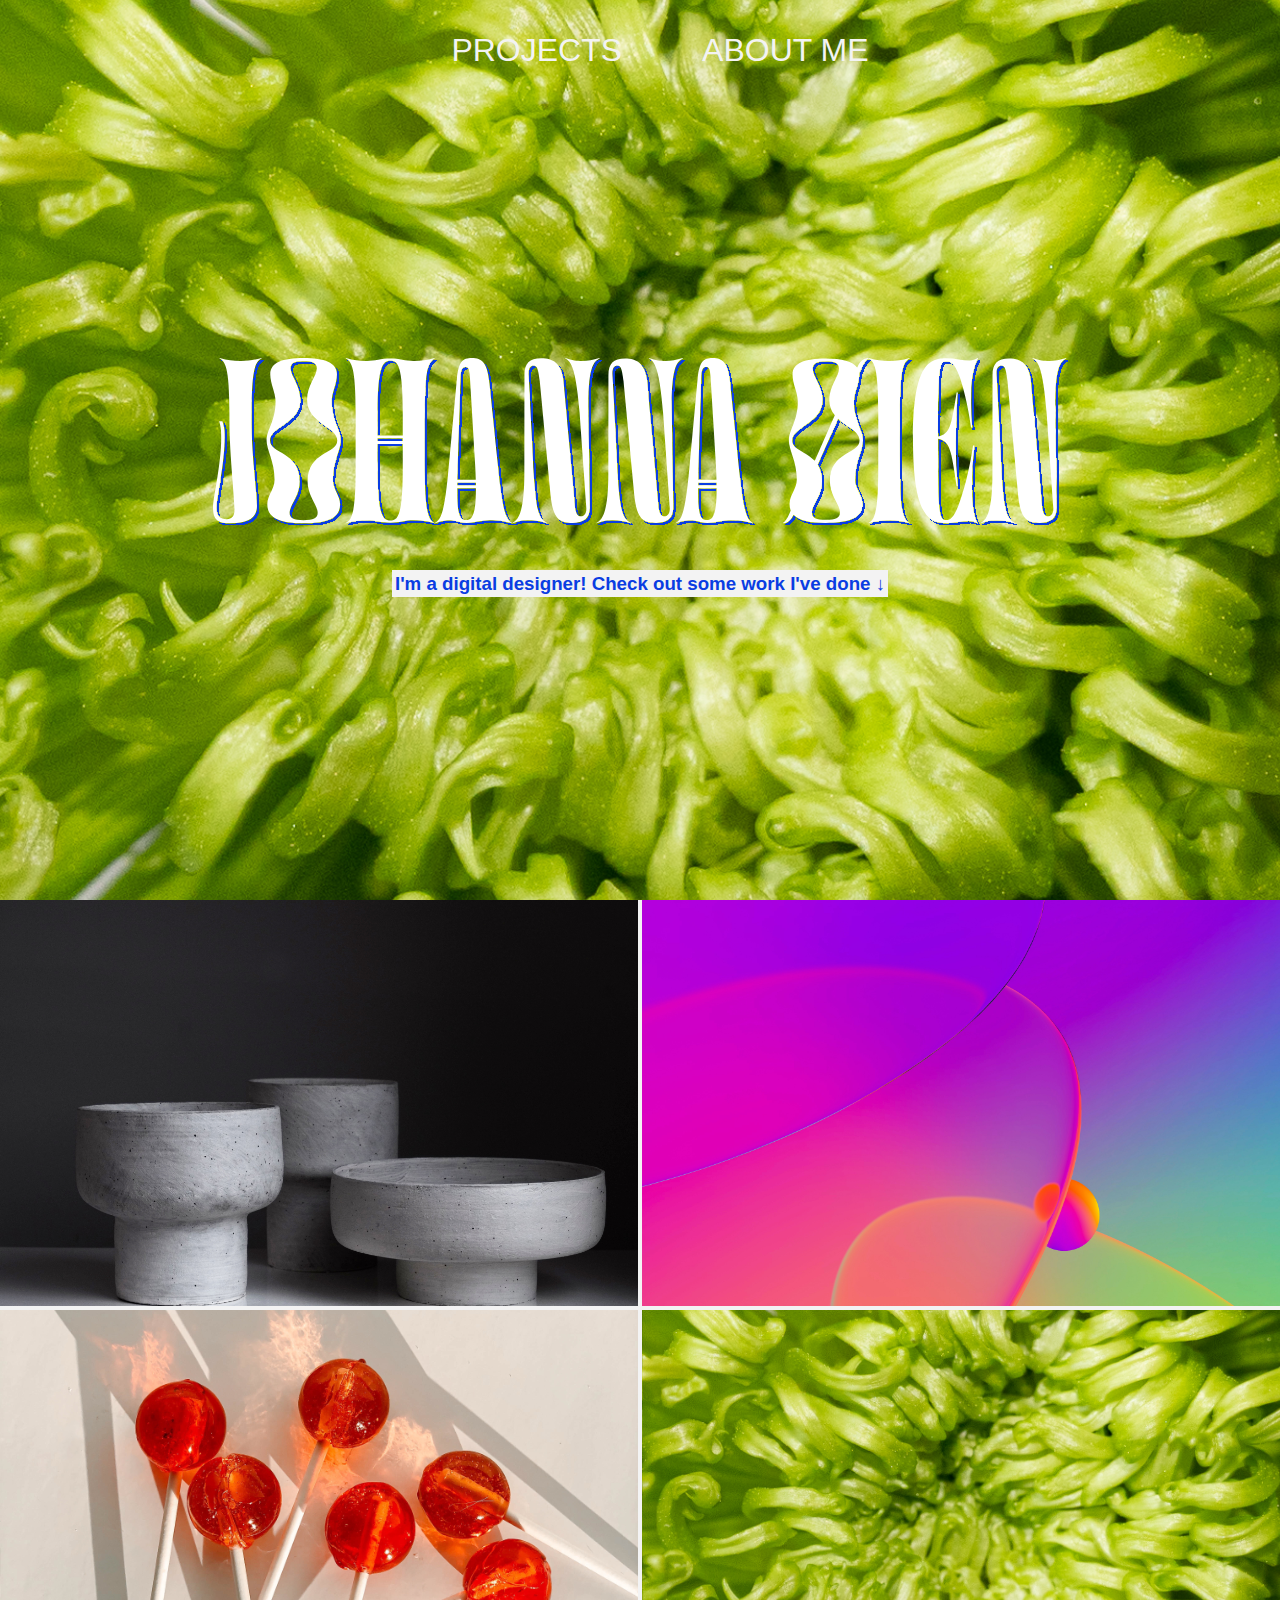
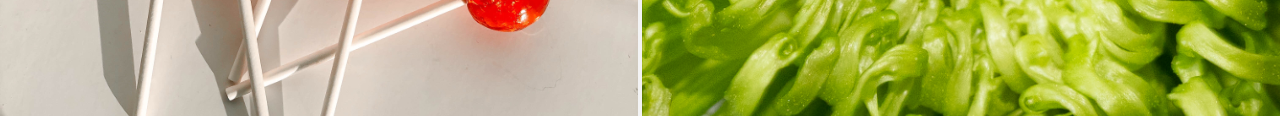
<file: index.html>
<!DOCTYPE html>
<html lang="en">
  <head>
    <meta charset="UTF-8" />
    <meta http-equiv="X-UA-Compatible" content="IE=edge" />
    <meta name="viewport" content="width=device-width, initial-scale=1.0" />
    <link rel="preconnect" href="https://fonts.googleapis.com" />
    <link rel="preconnect" href="https://fonts.gstatic.com" crossorigin />
    <link
      href="https://fonts.googleapis.com/css2?family=Alata&display=swap"
      rel="stylesheet"
    />
    <link rel="stylesheet" href="styles.css" />

    <title>Johanna Øien</title>
    <link rel="shortcut icon" type="image/jpg" href="img/favicon.jpg" />
  </head>
  <body>
    <section class="hero-fullscreen index">
      <ul>
        <a href="#jumptoproject"><li>Projects</li></a>
        <a href="about.html"><li>About me</li></a>
      </ul>
      <div class="card">
        <img class="logo" src="img/loggan.svg" alt="Johanna Öien logotype" />
        <h3>
          <span class="whitebg"
            >I'm a digital designer! Check out some work I've done ↓</span
          >
        </h3>
      </div>
    </section>
    <div id="jumptoproject"></div>
    <main class="grid-container">
      <a class="project p1" href="project1.html"
        ><article class="ptext">
          <h2>Project 1</h2>
        </article></a
      >

      <a class="project p2" href="project2.html"
        ><article class="ptext">
          <h2>Project 2</h2>
        </article></a
      >
      <a class="project p3" href="project3.html"
        ><article class="ptext">
          <h2>Project 3</h2>
        </article></a
      >
      <a class="project p4" href="project4.html"
        ><article class="ptext">
          <h2>Project 4</h2>
        </article></a
      >
    </main>
  </body>
</html>
</file>
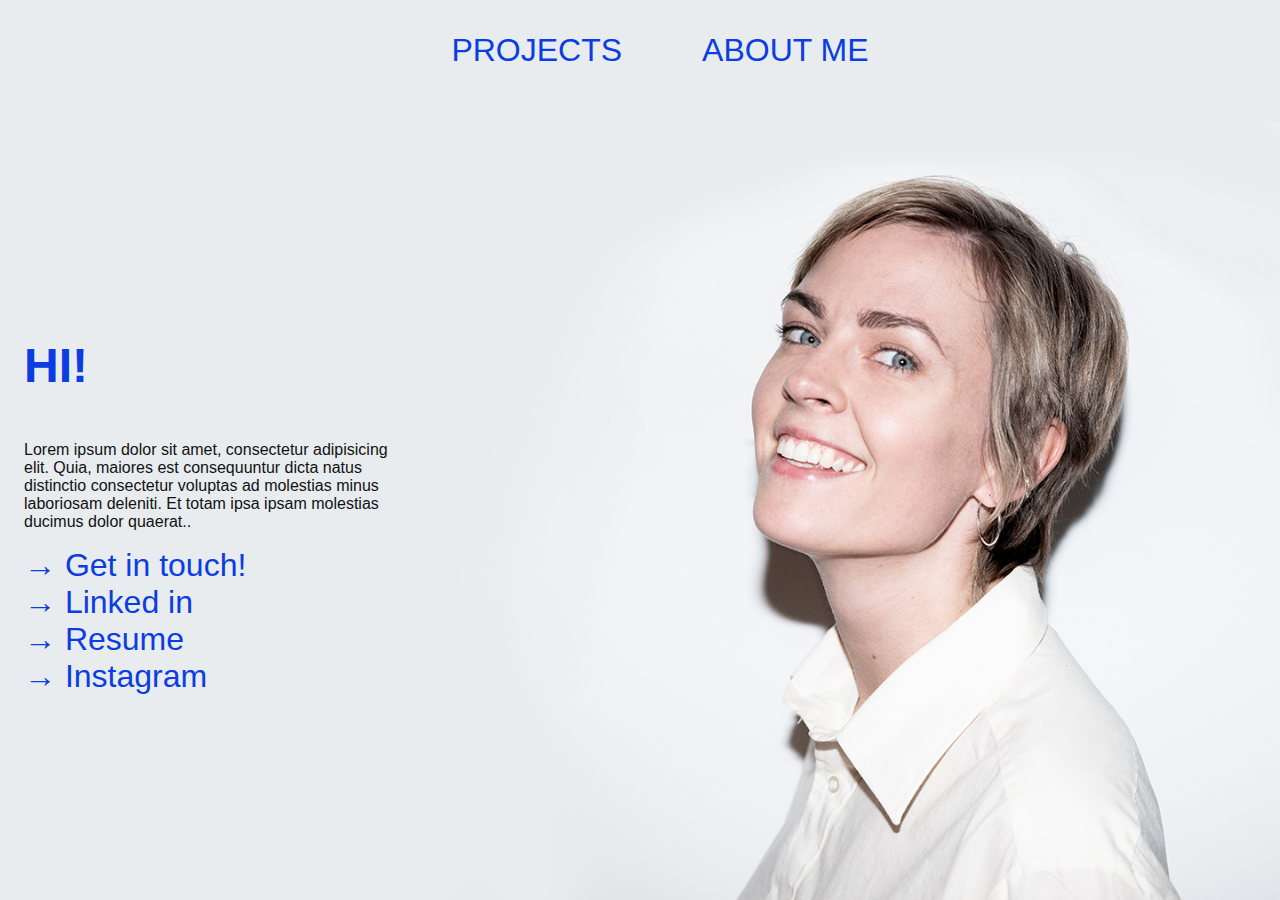
<file: about.html>
<!DOCTYPE html>
<html lang="en">
  <head>
    <meta charset="UTF-8" />
    <meta http-equiv="X-UA-Compatible" content="IE=edge" />
    <meta name="viewport" content="width=device-width, initial-scale=1.0" />
    <link rel="preconnect" href="https://fonts.googleapis.com" />
    <link rel="preconnect" href="https://fonts.gstatic.com" crossorigin />
    <link
      href="https://fonts.googleapis.com/css2?family=Alata&display=swap"
      rel="stylesheet"
    />
    <link rel="stylesheet" href="styles.css" />
    <title>Johanna Øien</title>
    <link rel="shortcut icon" type="image/jpg" href="img/favicon.jpg" />
  </head>
  <body>
    <section class="hero-fullscreen about">
      <ul>
        <a class="navabout" href="index.html#jumptoproject"
          ><li>Projects</li></a
        >
        <a class="navabout" href="about.html"><li>About me</li></a>
      </ul>
      <section class="cardabout">
        <h1 class="h1about">Hi!</h1>
        <p class="text-about">
          Lorem ipsum dolor sit amet, consectetur adipisicing elit. Quia,
          maiores est consequuntur dicta natus distinctio consectetur voluptas
          ad molestias minus laboriosam deleniti. Et totam ipsa ipsam molestias
          ducimus dolor quaerat..
        </p>
        <div class="links">
          <a class="link" href="mailto:johannaoeien@ygmail.com">
            → Get in touch!</a
          >

          <a
            class="link"
            href="https://www.linkedin.com/in/johanna-%C3%B8ien-82b374223/"
          >
            → Linked in</a
          >
          <a
            class="link"
            href="https://www.notion.so/Hej-h-r-e-snart-ett-cv-53e53e37729f47089273a7479ba06399"
          >
            → Resume</a
          >
          <a class="link" href="https://www.instagram.com/johannaoeien/">
            → Instagram</a
          >
        </div>
      </section>
    </section>
  </body>
</html>
</file>
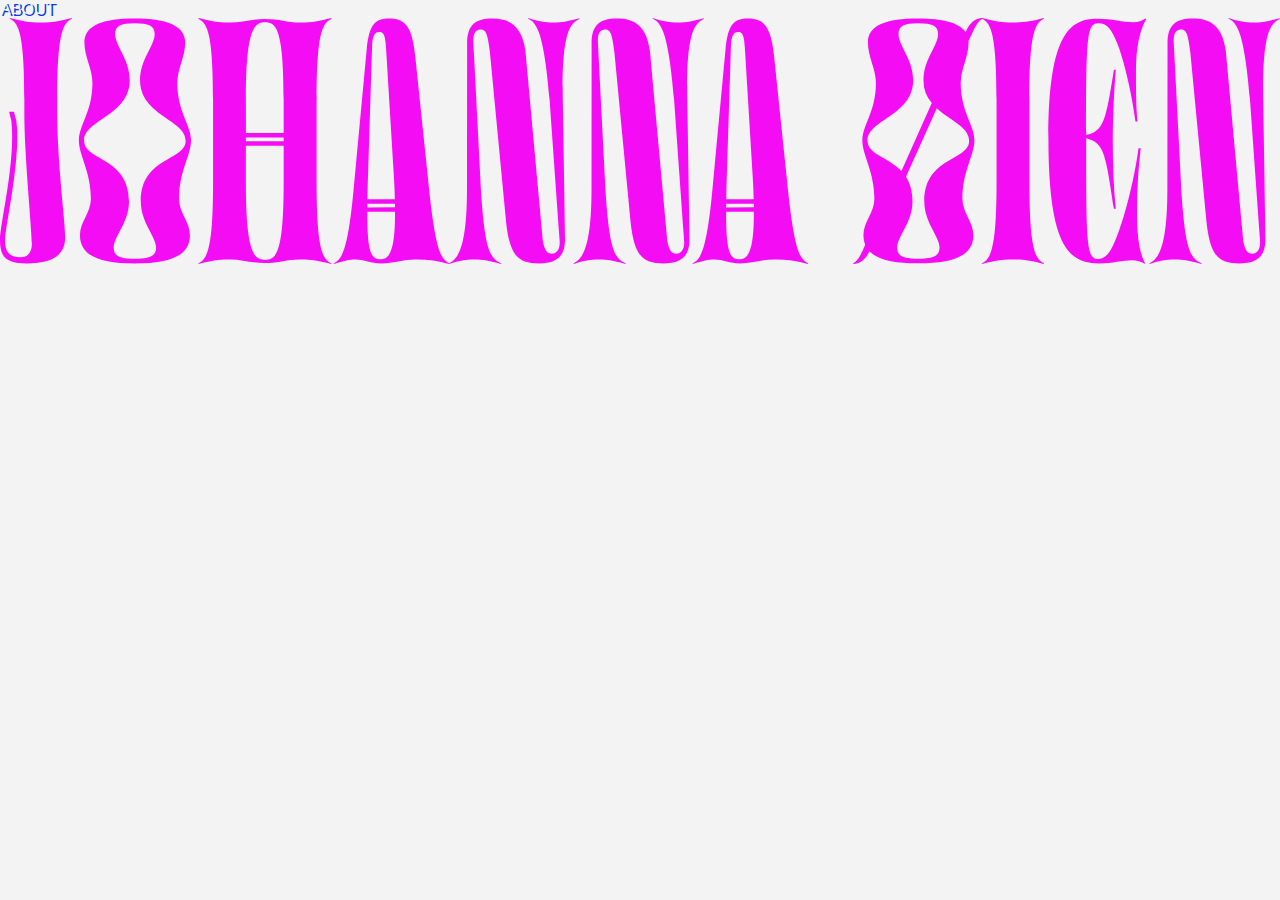
<file: contact.html>
<!DOCTYPE html>
<html lang="en">
  <head>
    <meta charset="UTF-8" />
    <meta http-equiv="X-UA-Compatible" content="IE=edge" />
    <meta name="viewport" content="width=device-width, initial-scale=1.0" />
    <link rel="stylesheet" href="styles.css" />
    <link rel="preconnect" href="https://fonts.googleapis.com" />
    <link rel="preconnect" href="https://fonts.gstatic.com" crossorigin />
    <link
      href="https://fonts.googleapis.com/css2?family=IBM+Plex+Serif:wght@400;500;700&display=swap"
      rel="stylesheet"
    />
    <title>Johanna Øien</title>
  </head>
  <body>
</html>
<header>
  <li><a href="about.html"> About </a></li>
  <a href="index.html"
    ><img class="logga-2" src="IMG/rosalogga.svg" alt="logo"
  /></a>
  <!-- <ul>
      <li>about</li>
      <li>contact</li>
      <li>projects</li>
    </ul> -->
  <li><a href="contact.html"> Contact </a></li>
</header>
</body></html>
</file>
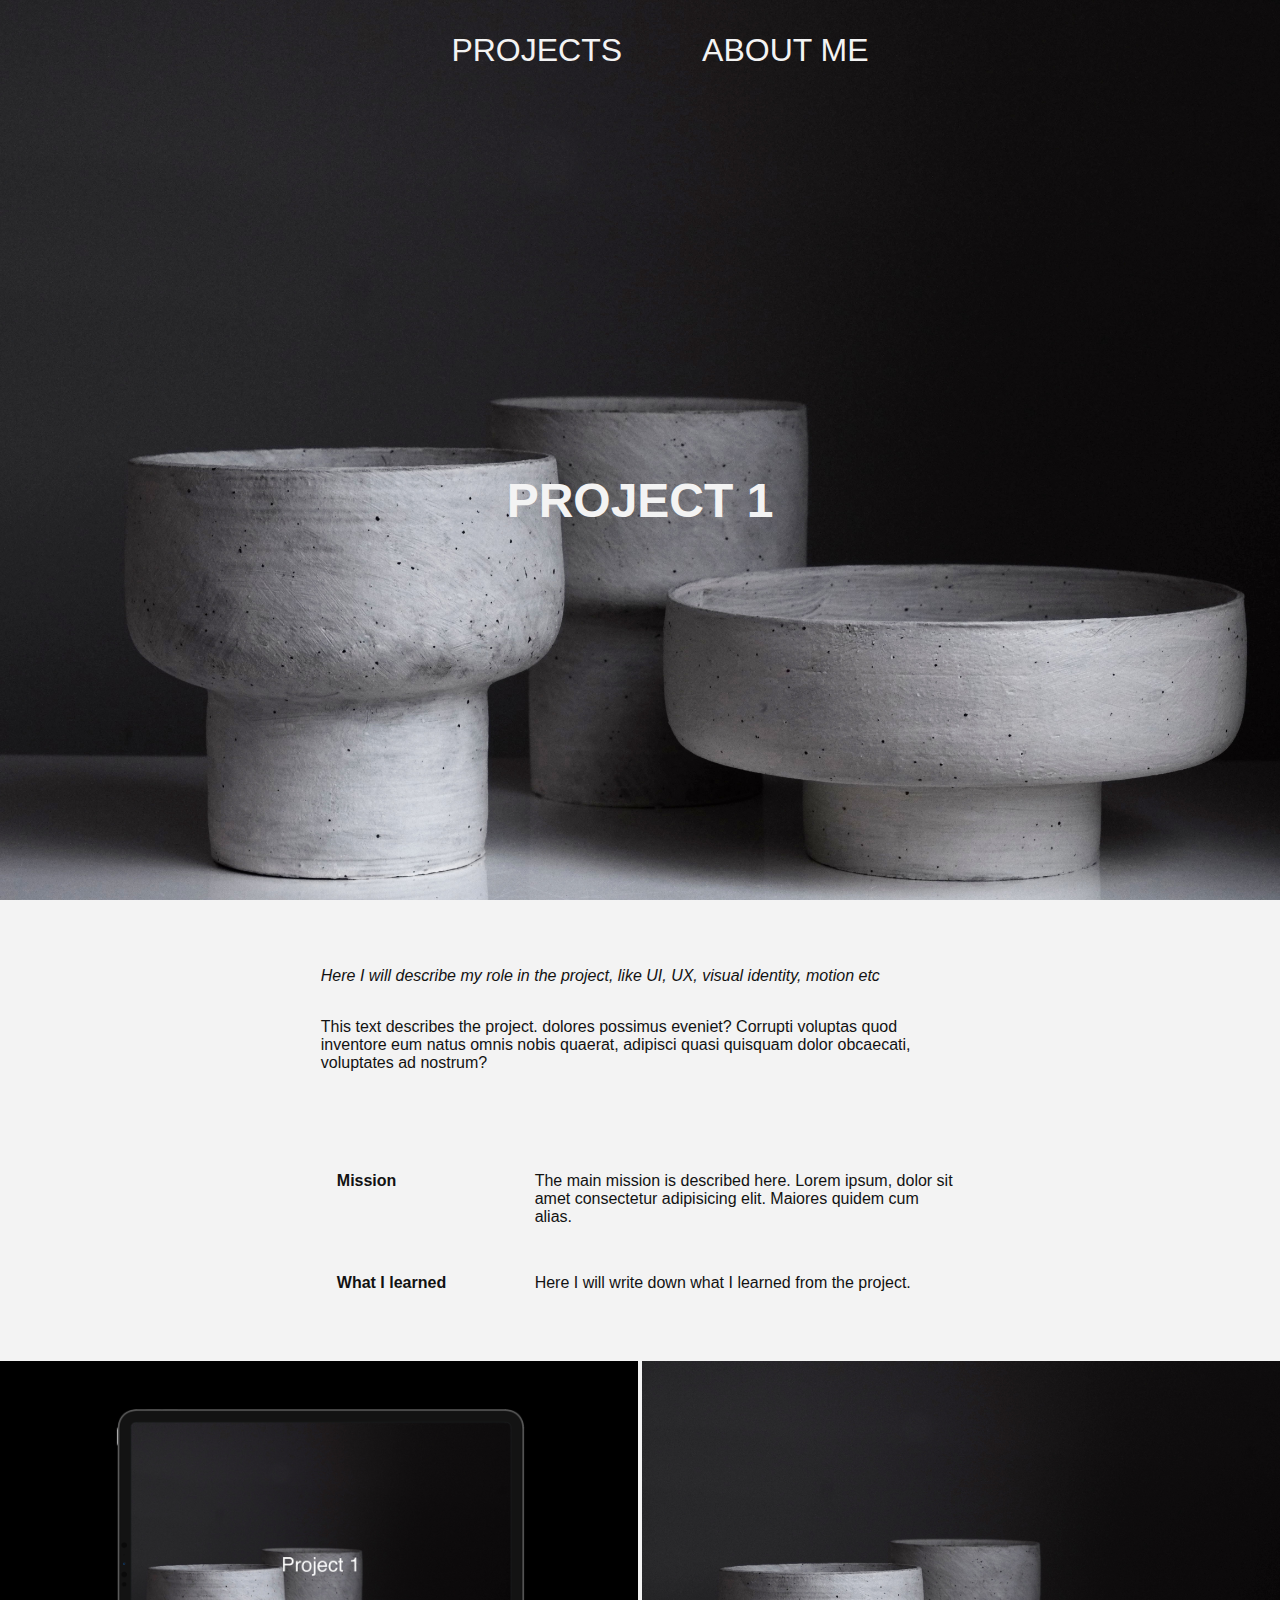
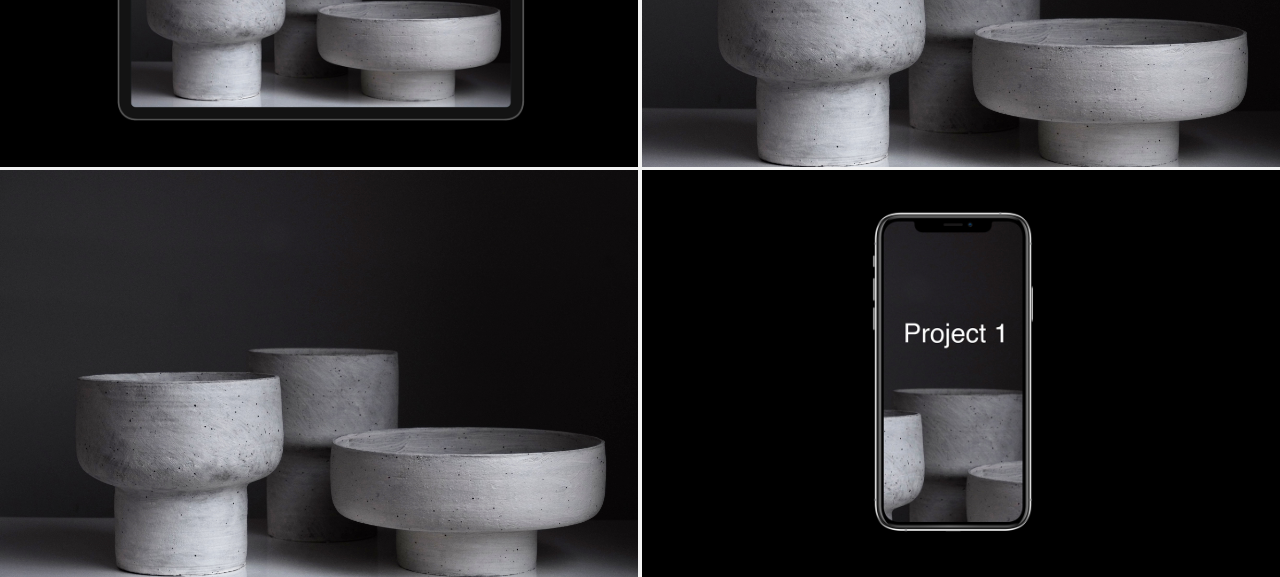
<file: project1.html>
<!DOCTYPE html>
<html lang="en">
  <head>
    <meta charset="UTF-8" />
    <meta http-equiv="X-UA-Compatible" content="IE=edge" />
    <meta name="viewport" content="width=device-width, initial-scale=1.0" />
    <link rel="preconnect" href="https://fonts.googleapis.com" />
    <link rel="preconnect" href="https://fonts.gstatic.com" crossorigin />
    <link
      href="https://fonts.googleapis.com/css2?family=Alata&display=swap"
      rel="stylesheet"
    />
    <link rel="stylesheet" href="styles.css" />
    <title>Johanna Øien</title>
    <link rel="shortcut icon" type="image/jpg" href="img/favicon.jpg" />
  </head>

  <body>
    <section class="hero-fullscreen p1">
      <ul>
        <a href="index.html#jumptoproject"><li>Projects</li></a>
        <a href="about.html"><li>About me</li></a>
      </ul>
      <div class="card">
        <h1>Project 1</h1>
      </div>
    </section>
    <main class="grid-container">
      <p class="project-i">
        <em
          >Here I will describe my role in the project, like UI, UX, visual
          identity, motion etc</em
        >
      </p>
      <p class="project-describe">
        This text describes the project. dolores possimus eveniet? Corrupti
        voluptas quod inventore eum natus omnis nobis quaerat, adipisci quasi
        quisquam dolor obcaecati, voluptates ad nostrum?
      </p>
      <h4 class="mission">Mission</h4>
      <p class="missiontext">
        The main mission is described here. Lorem ipsum, dolor sit amet
        consectetur adipisicing elit. Maiores quidem cum alias.
      </p>

      <h4 class="wil">What I learned</h4>
      <p class="wiltext">
        Here I will write down what I learned from the project.
      </p>

      <div class="p-img p1-1 img1"></div>
      <div class="p-img p1-2 img2"></div>
      <div class="p-img p1-3 img3"></div>
      <div class="p-img p1-4 img4"></div>
    </main>
  </body>
</html>
</file>
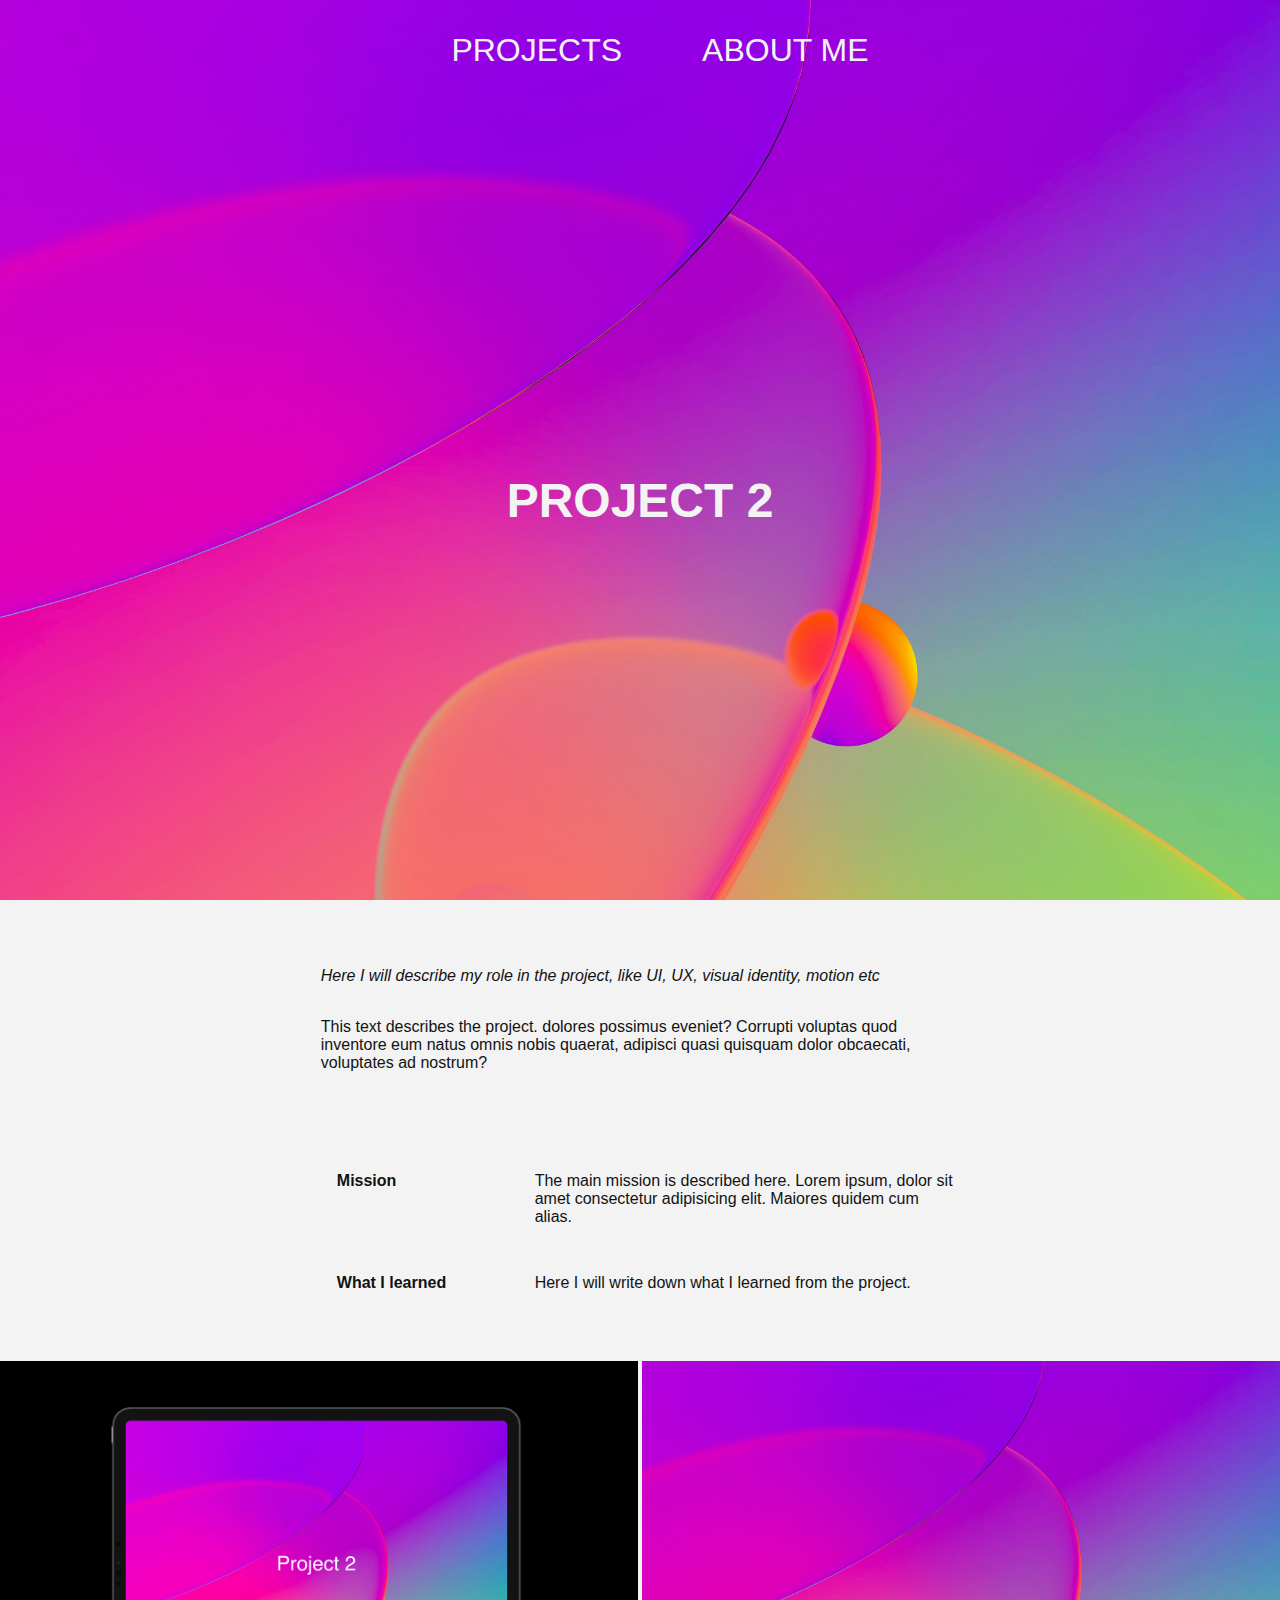
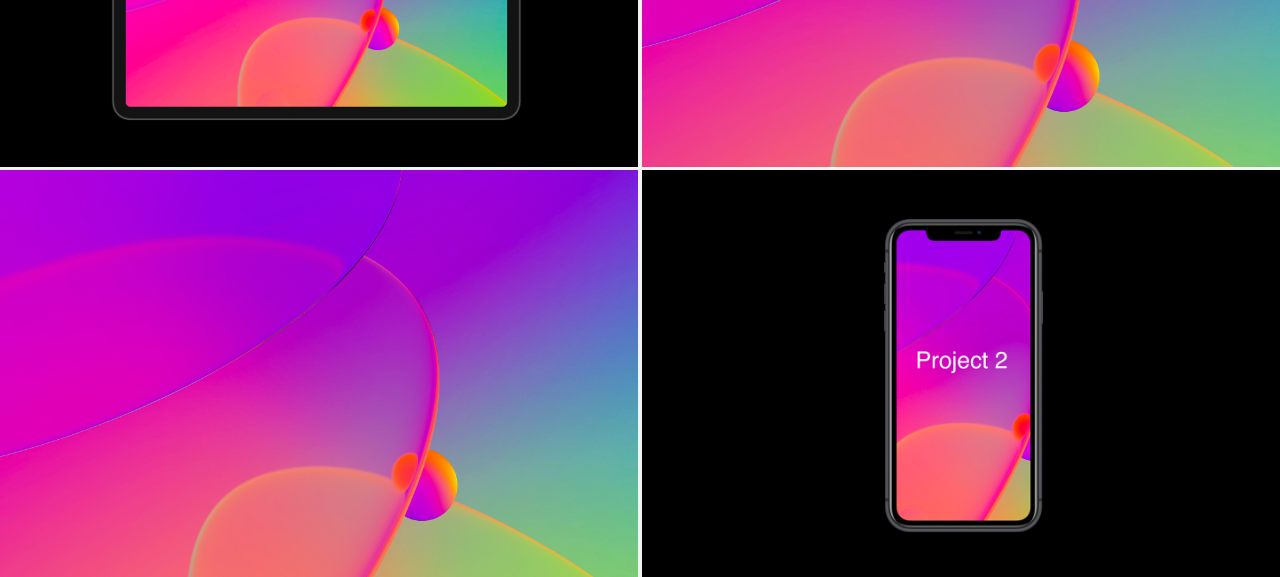
<file: project2.html>
<!DOCTYPE html>
<html lang="en">
  <head>
    <meta charset="UTF-8" />
    <meta http-equiv="X-UA-Compatible" content="IE=edge" />
    <meta name="viewport" content="width=device-width, initial-scale=1.0" />
    <link rel="preconnect" href="https://fonts.googleapis.com" />
    <link rel="preconnect" href="https://fonts.gstatic.com" crossorigin />
    <link
      href="https://fonts.googleapis.com/css2?family=Alata&display=swap"
      rel="stylesheet"
    />
    <link rel="stylesheet" href="styles.css" />
    <title>Johanna Øien</title>
    <link rel="shortcut icon" type="image/jpg" href="img/favicon.jpg" />
  </head>

  <body>
    <section class="hero-fullscreen p2">
      <ul>
        <a href="index.html#jumptoproject"><li>Projects</li></a>
        <a href="about.html"><li>About me</li></a>
      </ul>
      <div class="card">
        <h1>Project 2</h1>
      </div>
    </section>
    <main class="grid-container">
      <p class="project-i">
        <em
          >Here I will describe my role in the project, like UI, UX, visual
          identity, motion etc</em
        >
      </p>
      <p class="project-describe">
        This text describes the project. dolores possimus eveniet? Corrupti
        voluptas quod inventore eum natus omnis nobis quaerat, adipisci quasi
        quisquam dolor obcaecati, voluptates ad nostrum?
      </p>
      <h4 class="mission">Mission</h4>
      <p class="missiontext">
        The main mission is described here. Lorem ipsum, dolor sit amet
        consectetur adipisicing elit. Maiores quidem cum alias.
      </p>

      <h4 class="wil">What I learned</h4>
      <p class="wiltext">
        Here I will write down what I learned from the project.
      </p>

      <div class="p-img p2-1 img1"></div>
      <div class="p-img p2-2 img2"></div>
      <div class="p-img p2-3 img3"></div>
      <div class="p-img p2-4 img4"></div>
    </main>
  </body>
</html>
</file>
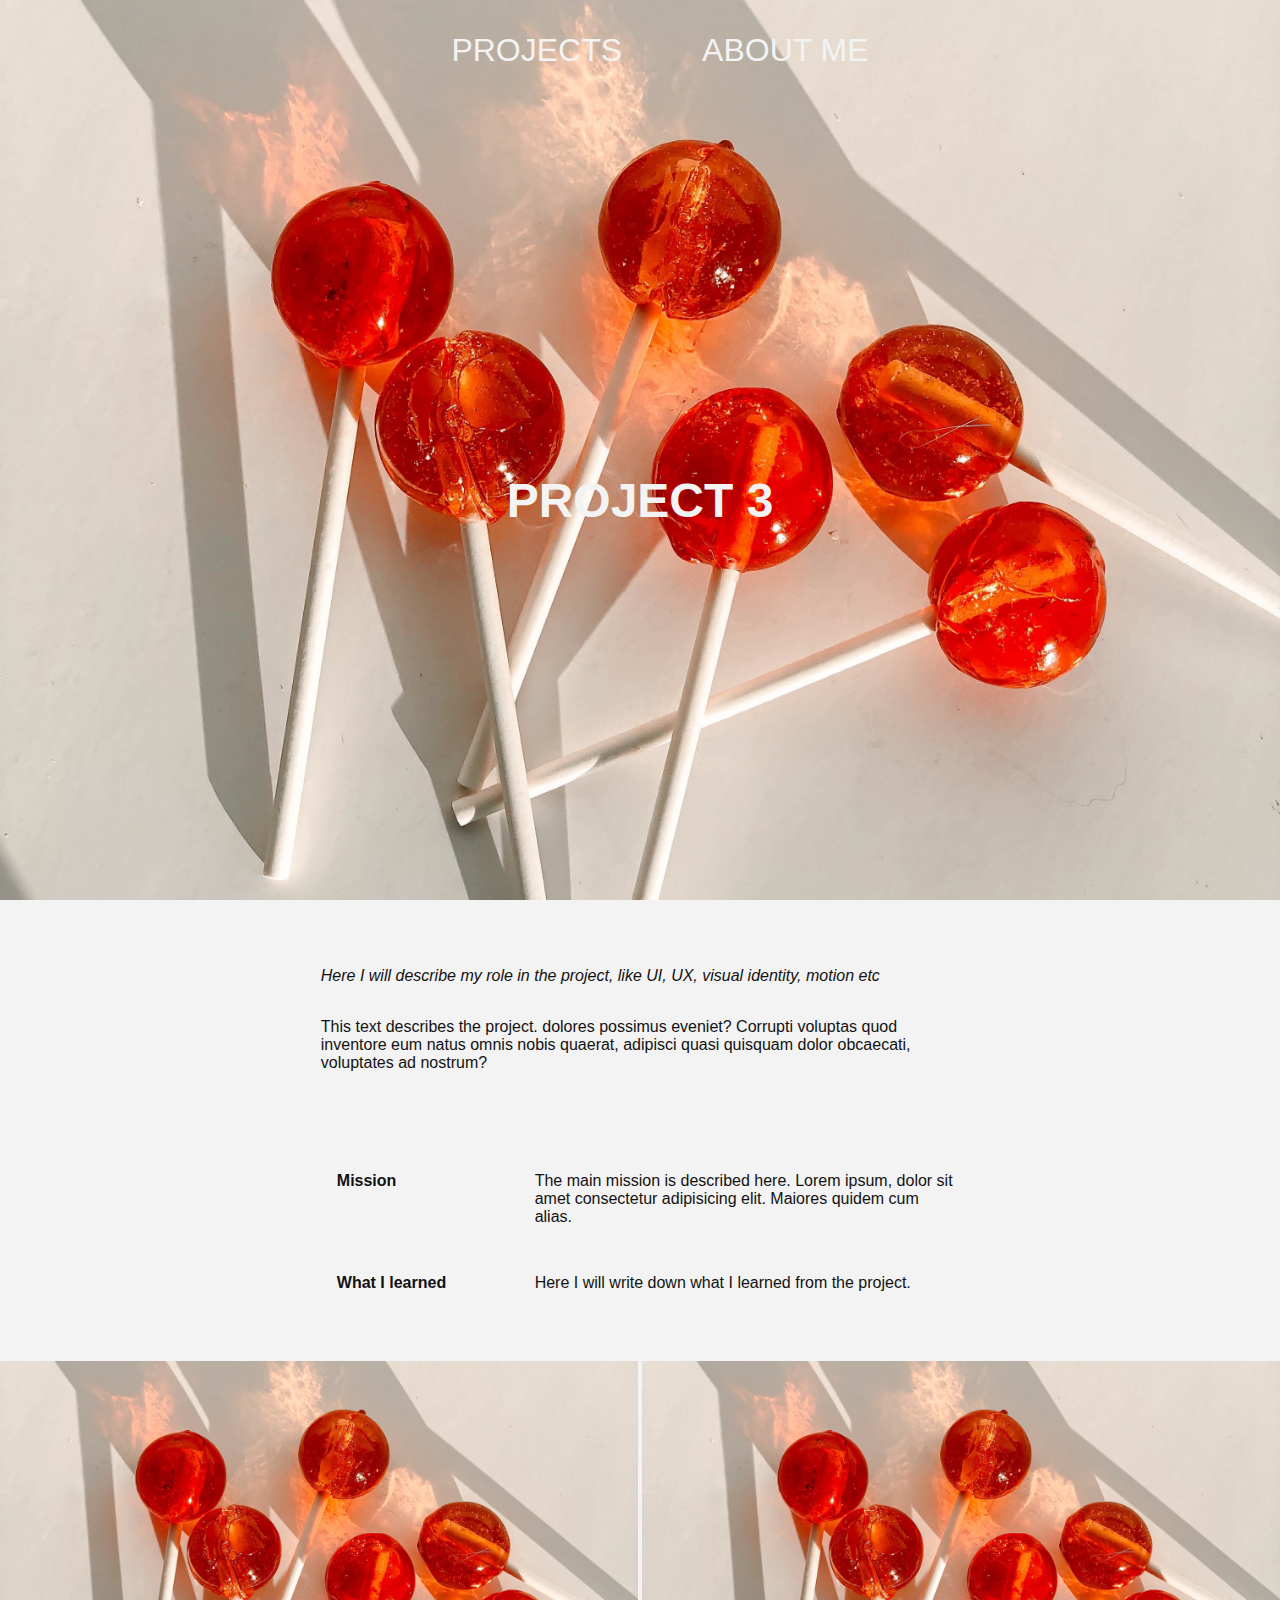
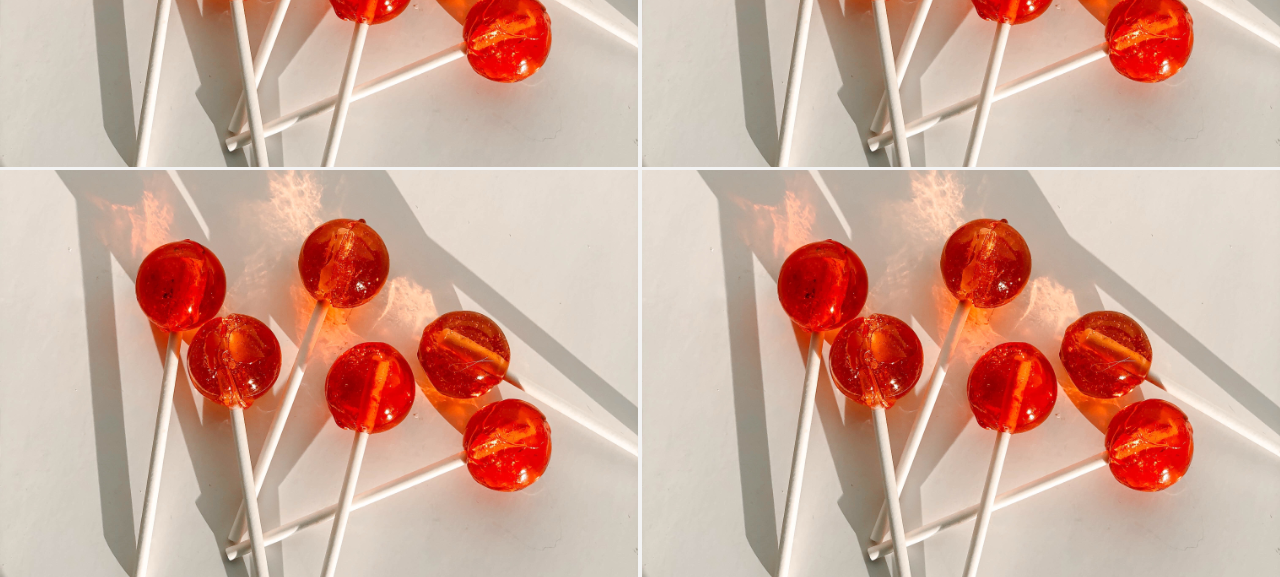
<file: project3.html>
<!DOCTYPE html>
<html lang="en">
  <head>
    <meta charset="UTF-8" />
    <meta http-equiv="X-UA-Compatible" content="IE=edge" />
    <meta name="viewport" content="width=device-width, initial-scale=1.0" />
    <link rel="preconnect" href="https://fonts.googleapis.com" />
    <link rel="preconnect" href="https://fonts.gstatic.com" crossorigin />
    <link
      href="https://fonts.googleapis.com/css2?family=Alata&display=swap"
      rel="stylesheet"
    />
    <link rel="stylesheet" href="styles.css" />
    <title>Johanna Øien</title>
    <link rel="shortcut icon" type="image/jpg" href="img/favicon.jpg" />
  </head>

  <body>
    <section class="hero-fullscreen p3">
      <ul>
        <a href="index.html#jumptoproject"><li>Projects</li></a>
        <a href="about.html"><li>About me</li></a>
      </ul>
      <div class="card">
        <h1>Project 3</h1>
      </div>
    </section>
    <main class="grid-container">
      <p class="project-i">
        <em
          >Here I will describe my role in the project, like UI, UX, visual
          identity, motion etc</em
        >
      </p>
      <p class="project-describe">
        This text describes the project. dolores possimus eveniet? Corrupti
        voluptas quod inventore eum natus omnis nobis quaerat, adipisci quasi
        quisquam dolor obcaecati, voluptates ad nostrum?
      </p>
      <h4 class="mission">Mission</h4>
      <p class="missiontext">
        The main mission is described here. Lorem ipsum, dolor sit amet
        consectetur adipisicing elit. Maiores quidem cum alias.
      </p>

      <h4 class="wil">What I learned</h4>
      <p class="wiltext">
        Here I will write down what I learned from the project.
      </p>

      <div class="p-img p3-1 img1"></div>
      <div class="p-img p3-2 img2"></div>
      <div class="p-img p3-3 img3"></div>
      <div class="p-img p3-4 img4"></div>
    </main>
  </body>
</html>
</file>
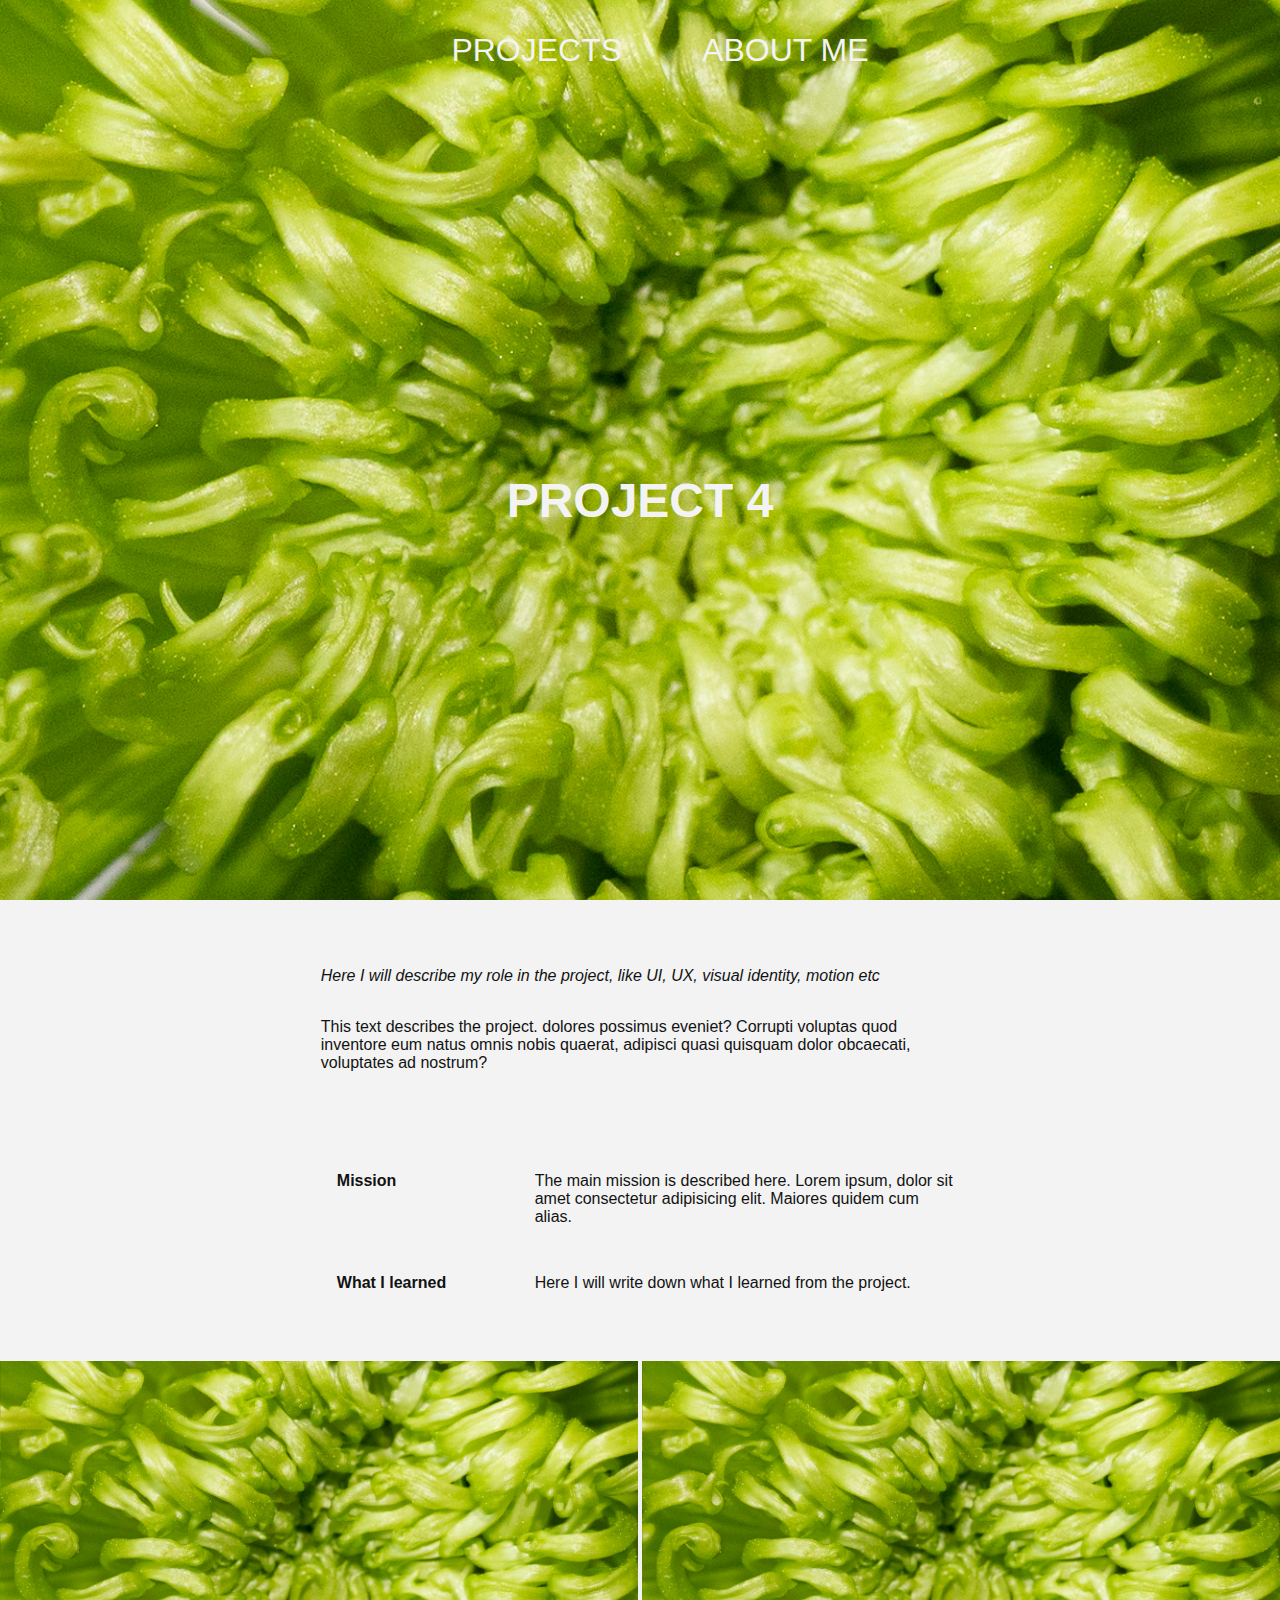
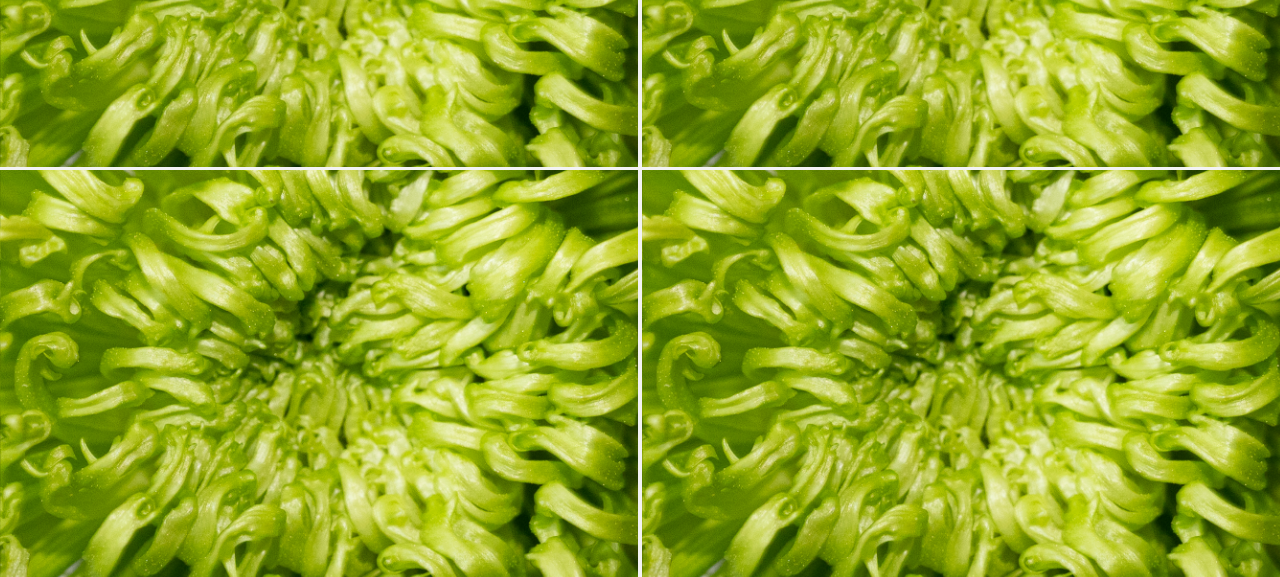
<file: project4.html>
<!DOCTYPE html>
<html lang="en">
  <head>
    <meta charset="UTF-8" />
    <meta http-equiv="X-UA-Compatible" content="IE=edge" />
    <meta name="viewport" content="width=device-width, initial-scale=1.0" />
    <link rel="preconnect" href="https://fonts.googleapis.com" />
    <link rel="preconnect" href="https://fonts.gstatic.com" crossorigin />
    <link
      href="https://fonts.googleapis.com/css2?family=Alata&display=swap"
      rel="stylesheet"
    />
    <link rel="stylesheet" href="styles.css" />
    <title>Johanna Øien</title>
    <link rel="shortcut icon" type="image/jpg" href="img/favicon.jpg" />
  </head>

  <body>
    <section class="hero-fullscreen p4">
      <ul>
        <a href="index.html#jumptoproject"><li>Projects</li></a>
        <a href="about.html"><li>About me</li></a>
      </ul>
      <div class="card">
        <h1>Project 4</h1>
      </div>
    </section>
    <main class="grid-container">
      <p class="project-i">
        <em
          >Here I will describe my role in the project, like UI, UX, visual
          identity, motion etc</em
        >
      </p>
      <p class="project-describe">
        This text describes the project. dolores possimus eveniet? Corrupti
        voluptas quod inventore eum natus omnis nobis quaerat, adipisci quasi
        quisquam dolor obcaecati, voluptates ad nostrum?
      </p>
      <h4 class="mission">Mission</h4>
      <p class="missiontext">
        The main mission is described here. Lorem ipsum, dolor sit amet
        consectetur adipisicing elit. Maiores quidem cum alias.
      </p>

      <h4 class="wil">What I learned</h4>
      <p class="wiltext">
        Here I will write down what I learned from the project.
      </p>

      <div class="p-img p4-1 img1"></div>
      <div class="p-img p4-2 img2"></div>
      <div class="p-img p4-3 img3"></div>
      <div class="p-img p4-4 img4"></div>
    </main>
  </body>
</html>
</file>
<file: styles.css>
html {
  font-size: 16px;
  font-family: Helvetica, sans-serif;
}
body {
  margin: 0;
  padding: 0;
  background: #f3f3f3;
  color: #0a3de2;
  scroll-behavior: smooth;
  overflow-x: hidden; /* needed because hiding the menu on the right side is not perfect,  */
}

ul {
  list-style: none;
  font-size: 2em;
  display: flex;
  gap: 5rem;
}

li {
  display: block;
  text-transform: uppercase;
}

h1 {
  font-size: 3em;
  kerning: 1em;
  text-transform: uppercase;
  color: #f3f3f3;
}

.h1about {
  color: #0a3de2;
}

h2 {
  text-transform: uppercase;
  color: #f3f3f3;
  font-size: 3em;
}

h3 {
  margin: 3rem;
}

h4 {
  color: #121212;
  margin: 1rem 0;
}

p {
  color: #121212;
}

.whitebg {
  background-color: #f3f3f3;
  padding: 0.2rem;
}
a {
  text-decoration: none;
  color: #f3f3f3;
  transition: color 0.3s ease;
}

a:hover {
  color: #f3f3f3;
  text-shadow: 2px 2px 0px #0a3de2;
}

.navabout {
  color: #0a3de2;
}

.hero-fullscreen {
  /* Bakgrundsbild */
  background-size: cover;
  background-position: center;
  height: 100vh;
  display: flex;
  align-items: center;
  justify-content: flex-start;
  flex-direction: column;
}

.card {
  display: flex;
  flex-direction: column;
  padding: 0 1.5rem;
  margin: auto;
  max-width: 95vh;
  text-align: center;
}

.cardcontact {
  display: flex;
  flex-direction: column;
  background-color: #f3f3f3;
  border: 1px solid;
  border-color: #0a3de2;
  padding: 0 1.5rem;
  margin: auto;
  max-width: 95vh;
  text-align: center;
  box-shadow: #0a3de2 8px 8px;
}

.logo {
  width: 100%;
}
.index {
  background-image: url(img/ocean.jpg);
}

.about {
  background-image: url(img/johanna.jpg);
}

.contact {
  background-image: url(img/ocean.jpg);
}

.p1 {
  background-image: url(img/ceramics.jpg);
  background-size: cover;
  background-position: center;
}

.p2 {
  background-image: url(img/graphic.jpg);
  background-size: cover;
  background-position: center;
}
.p3 {
  background-image: url(img/candy.jpg);
  background-size: cover;
  background-position: center;
}
.p4 {
  background-image: url(img/ocean.jpg);
  background-size: cover;
  background-position: center;
}

.grid-container {
  display: grid;
  width: 100%;
  grid-template-columns: repeat(12, 1fr);
  justify-content: center;
  gap: 0.2rem;
  margin: 0;
  grid-auto-rows: 48px;
}

.cardabout {
  display: flex;
  flex-direction: column;
  padding: 0 1.5rem;
  margin: auto;
  max-width: 150vh;
}
.text-about {
  grid-column: 1 / span 2;
  display: flex;
  align-items: center;
  justify-content: center;
  width: 30%;
}

.links {
  display: flex;
  flex-direction: column;
}
.link {
  font-size: 2em;
  color: #0a3de2;
}
.link:hover {
  box-shadow: none;
  color: #f3f3f3;
}
.project {
  grid-column: span 6;
  grid-row: span 8;

  /*"Tillbakatransition när man flyttar pekaren bort från kortet" */
  transition: 300ms ease-in-out;
}

/* Projekt hover */
.project:hover {
  /* Transitioneffekt */
  transition: 300ms ease-in-out;
}

.ptext {
  opacity: 0;
  transition: 300ms ease-in-out;
  width: 100%;
  height: 100%;
  display: flex;
  justify-content: flex-start;
  align-items: flex-end;
  text-shadow: 2px 2px 0px #0a3de2;
}
.ptext:hover {
  opacity: 100%;
  transition: 300ms ease-in-out;
}

/* CSS Project case */
.project-i {
  grid-column: 4 / span 6;
  grid-row: 2;
}
.project-describe {
  grid-column: 4 / span 6;
  grid-row: 3;
}

.mission {
  grid-row: 6;
  grid-column: 4 / span 2;
  margin: 1rem;
}

.missiontext {
  grid-row: 6;
  grid-column: 6 / span 4;
}
.wil {
  grid-row: 8;
  grid-column: 4 / span 2;
  margin: 1rem;
}
.wiltext {
  grid-row: 8;
  grid-column: 6 / span 4;
}
.p-img {
  background-size: cover;
  background-position: center;
}

/* klasser för bakgrundsbilder projekten */

/* projekt 1 */
.p1-1 {
  background-image: url(img/ceramicsipad.jpg);
}
.p1-2 {
  background-image: url(img/ceramics.jpg);
}
.p1-3 {
  background-image: url(img/ceramics.jpg);
}
.p1-4 {
  background-image: url(img/ceramicsiphone.jpg);
}
/* projekt 2 */
.p2-1 {
  background-image: url(img/graphicipad.jpg);
}
.p2-2 {
  background-image: url(img/graphic.jpg);
}
.p2-3 {
  background-image: url(img/graphic.jpg);
}
.p2-4 {
  background-image: url(img/graphiciphone.jpg);
}
/* projekt 3 */
.p3-1 {
  background-image: url(img/candy.jpg);
}
.p3-2 {
  background-image: url(img/candy.jpg);
}
.p3-3 {
  background-image: url(img/candy.jpg);
}
.p3-4 {
  background-image: url(img/candy.jpg);
}
/* projekt 4 */
.p4-1 {
  background-image: url(img/ocean.jpg);
}
.p4-2 {
  background-image: url(img/ocean.jpg);
}
.p4-3 {
  background-image: url(img/ocean.jpg);
}
.p4-4 {
  background-image: url(img/ocean.jpg);
}
/* placering projektbilder i grid */

.img1 {
  grid-row: 10 / span 8;
  grid-column: span 6;
  width: 100%;
}
.img2 {
  grid-row: 10 / span 8;
  grid-column: span 6;
  width: 100%;
}
.img3 {
  grid-row: 18 / span 8;
  grid-column: span 6;
  width: 100%;
}
.img4 {
  grid-row: 18 / span 8;
  grid-column: span 6;
  width: 100%;
}

@media (max-width: 650px) {
  .grid-container {
    display: grid;
    width: 100%;
    grid-template-columns: repeat(6, 1fr);
    /* grid-template-rows: repeat(6, 48px); */
    justify-content: center;
    gap: 0.2rem;
    margin: 0;
    grid-auto-rows: 48px;
  }

  ul {
    list-style: none;
    font-size: 1.2em;
    display: flex;
    gap: 2rem;
    padding: 0.5rem;
  }

  .text-about {
    width: 80%;
  }

  .ptext {
    opacity: 100%;
  }

  .project-i {
    grid-column: 2 / span 4;
    grid-row: 2;
    margin: 0;
  }
  .project-describe {
    grid-column: 2 / span 4;
    grid-row: 3;
  }

  .mission {
    grid-row: 6;
    grid-column: 2 / span 2;
    margin: 0;
  }

  .missiontext {
    grid-row: 6;
    grid-column: 2 / span 4;
  }
  .wil {
    grid-row: 8;
    grid-column: 2 / span 2;
    margin: 0;
  }
  .wiltext {
    grid-row: 8;
    grid-column: 2 / span 4;
  }

  .img1 {
    grid-row: 10 / span 6;
    grid-column: span 6;
  }
  .img2 {
    grid-row: 16 / span 6;
    grid-column: span 6;
  }
  .img3 {
    grid-row: 22 / span 6;
    grid-column: span 6;
  }
  .img4 {
    grid-row: 28 / span 6;
    grid-column: span 6;
  }
}
</file>
